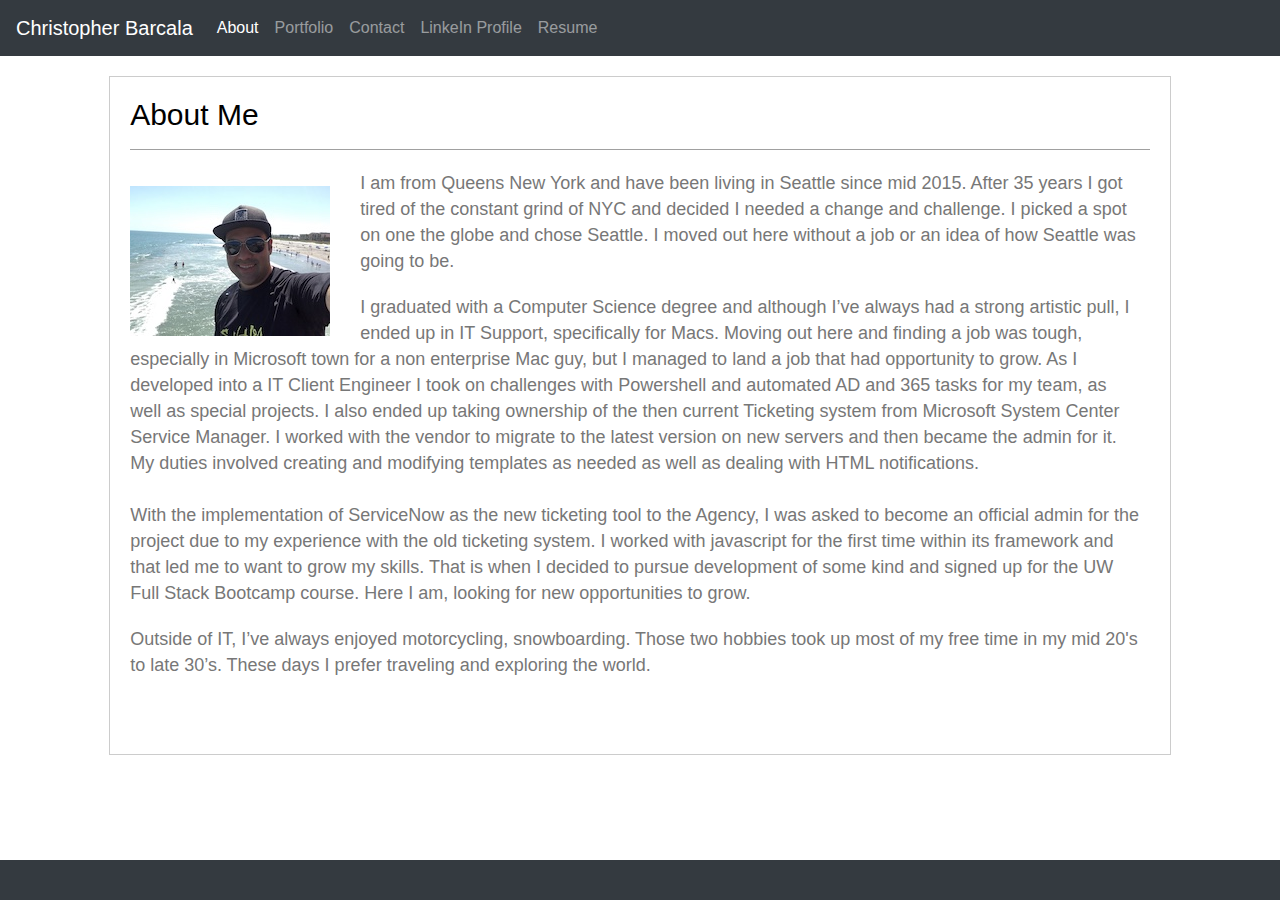
<file: index.html>
<!DOCTYPE html>
<html lang="en">

<head>
    <meta charset="UTF-8">
    <meta name="viewport" content="width=device-width, initial-scale=1.0">
    <meta http-equiv="X-UA-Compatible" content="ie=edge">
    <title>Chris Barcala Portfolio with Bootstrap</title>
    <link rel="stylesheet" href="https://stackpath.bootstrapcdn.com/bootstrap/4.3.1/css/bootstrap.min.css"
        integrity="sha384-ggOyR0iXCbMQv3Xipma34MD+dH/1fQ784/j6cY/iJTQUOhcWr7x9JvoRxT2MZw1T" crossorigin="anonymous">
    <script src="https://code.jquery.com/jquery-3.3.1.slim.min.js"
        integrity="sha384-q8i/X+965DzO0rT7abK41JStQIAqVgRVzpbzo5smXKp4YfRvH+8abtTE1Pi6jizo"
        crossorigin="anonymous"></script>
    <script src="https://cdnjs.cloudflare.com/ajax/libs/popper.js/1.14.7/umd/popper.min.js"
        integrity="sha384-UO2eT0CpHqdSJQ6hJty5KVphtPhzWj9WO1clHTMGa3JDZwrnQq4sF86dIHNDz0W1"
        crossorigin="anonymous"></script>
    <script src="https://stackpath.bootstrapcdn.com/bootstrap/4.3.1/js/bootstrap.min.js"
        integrity="sha384-JjSmVgyd0p3pXB1rRibZUAYoIIy6OrQ6VrjIEaFf/nJGzIxFDsf4x0xIM+B07jRM"
        crossorigin="anonymous"></script>
    <link rel="stylesheet" href="assets/css/style.css">
</head>

<header>
    <nav class="navbar navbar-expand-lg navbar-dark bg-dark">
        <a class="navbar-brand" href="#">Christopher Barcala</a>
        <button class="navbar-toggler" type="button" data-toggle="collapse" data-target="#navbarNavAltMarkup"
            aria-controls="navbarNavAltMarkup" aria-expanded="false" aria-label="Toggle navigation">
            <span class="navbar-toggler-icon"></span>
        </button>
        <div class="collapse navbar-collapse" id="navbarNavAltMarkup">
            <div class="navbar-nav">
                <a class="nav-item nav-link active" href="index.html">About <span class="sr-only">(current)</span></a>
                <a class="nav-item nav-link" href="portfolio.html">Portfolio</a>
                <a class="nav-item nav-link" href="contact.html">Contact</a>
                <a class="nav-item nav-link" href="https://www.linkedin.com/in/christopher-barcala-780225103/"
                    target="_blank">LinkeIn
                    Profile</a>
                <a class="nav-item nav-link" href="./assets/ChrisBarcalaCV.pdf">Resume</a>
            </div>
        </div>
    </nav>

</header>

<body>

    <div class="row">
        <div class="col-md-1"></div>
        <div class="col-md-10">
            <div class="wrapper">
                <div class="row1">

                    <h1 class="h1">About Me</h1>
                    <hr color="#b3b3b3">

                </div>
                <section id="floatimage">
                    <img src="assets/images/picholder.JPG">
                </section>
                <p class="p">I am from Queens New York and have been living in Seattle since mid 2015. After 35 years I got tired of the constant grind of NYC and decided I needed a change and challenge. I picked a spot on one the globe and chose Seattle. I moved out here without a job or an idea of how Seattle was going to be. </p>
                <p class="p">I graduated with a Computer Science degree and although I’ve always had a strong
                    artistic pull, I ended up in IT Support, specifically for Macs. Moving out here and finding
                    a job was tough, especially in Microsoft town for a non enterprise Mac guy, but I managed to land a job that had opportunity to grow. As I developed into a IT Client Engineer I took
                    on challenges with Powershell and automated AD and 365 tasks for my team, as well as special
                    projects. I also ended up taking ownership of the then current Ticketing system from Microsoft System Center Service Manager. I worked with the vendor to migrate to the latest version on new servers and then became the admin for it. My duties involved creating and modifying templates as needed as well as dealing with HTML notifications.
                    <br><br>
                    With the implementation of ServiceNow as the new ticketing tool to the Agency, I was asked to become an official admin for
                    the
                    project due to my experience with the old ticketing system. I worked with javascript for the first time within its framework and that led me to want to
                    grow my skills. That
                    is when
                    I decided to pursue development of some kind and signed up for the UW Full Stack Bootcamp
                    course. Here I am, looking for new opportunities to grow.
                </p>
                <p class="p">Outside of IT, I’ve always enjoyed motorcycling, snowboarding. Those
                    two hobbies took up most of my free time in my mid 20's to late 30’s. These days I prefer traveling
                    and
                    exploring the world.</p>
            </div>
        </div>
        <div class="col-md-1"></div>
    </div>

    <div class="footer">
    </div>

</body>


</html>
</file>
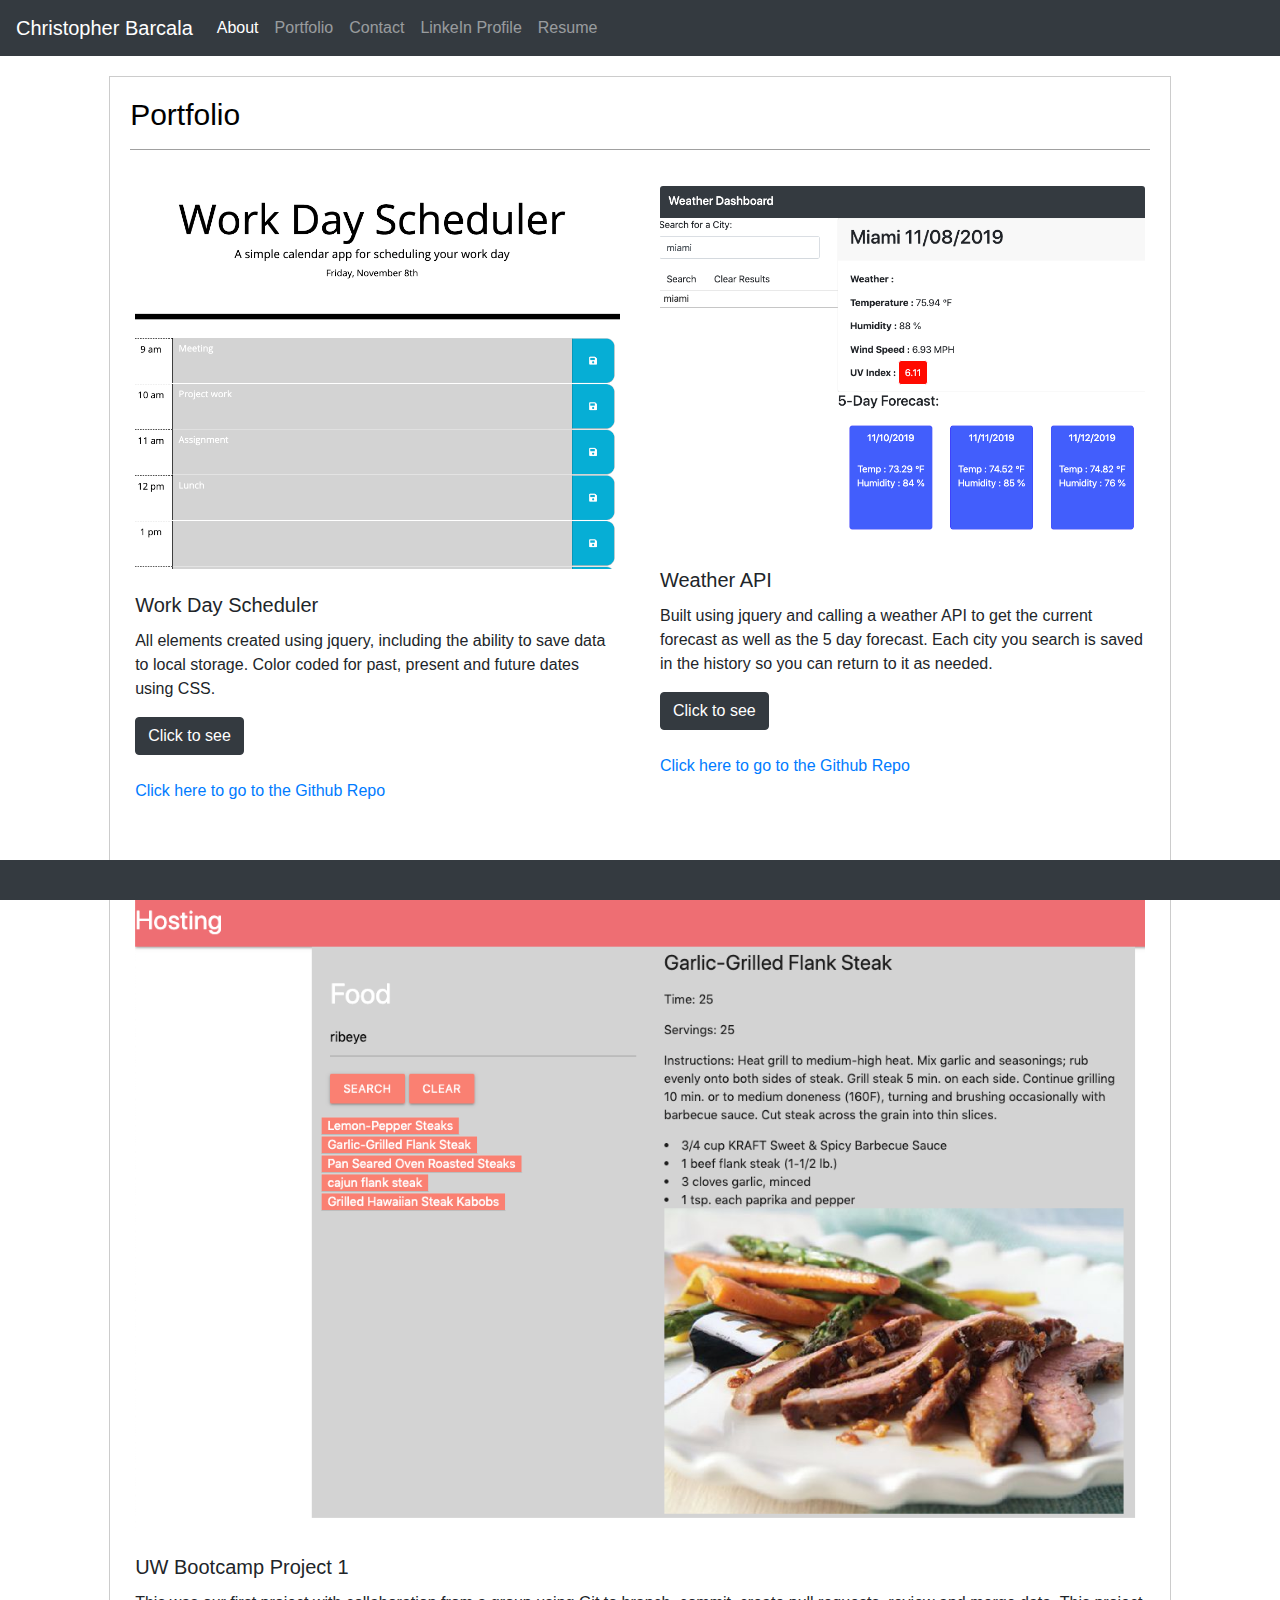
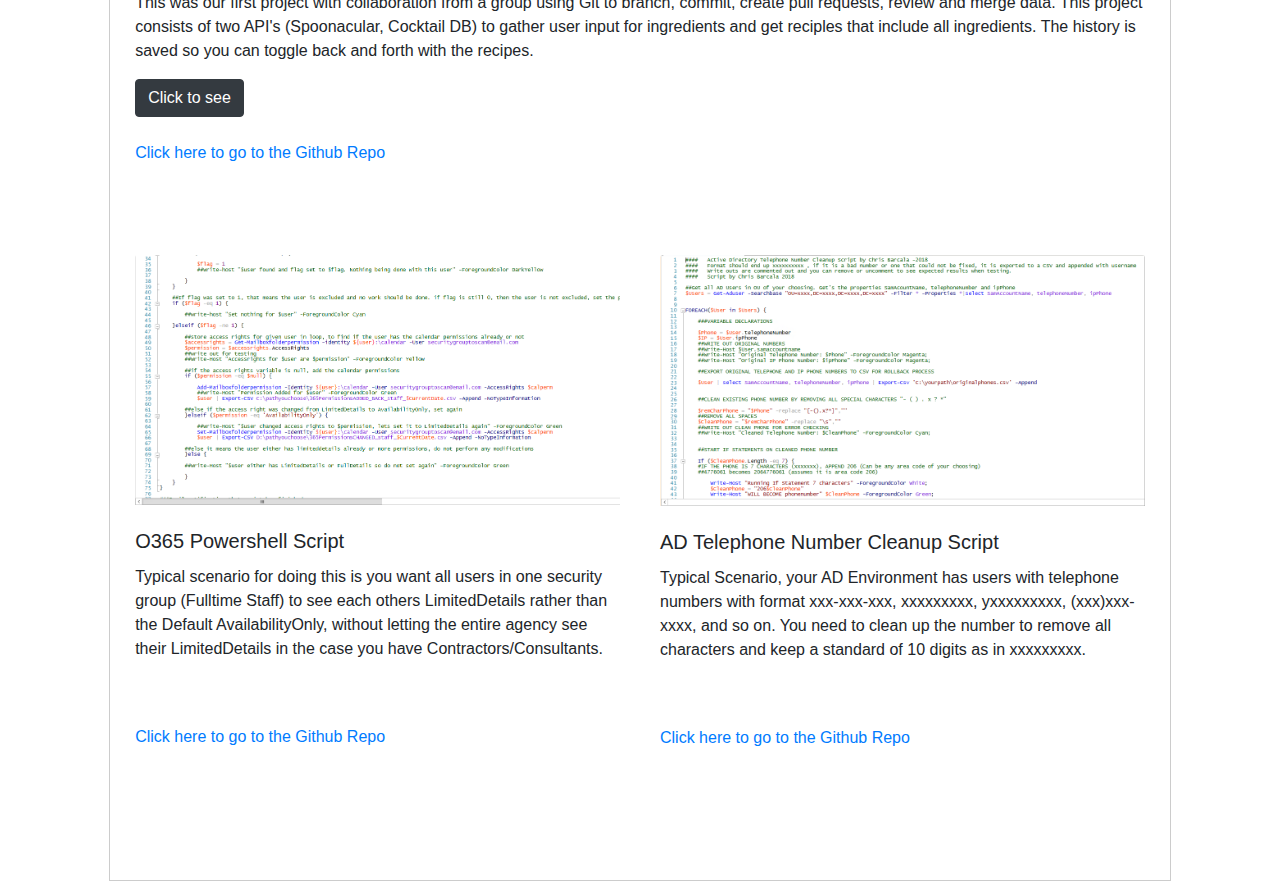
<file: portfolio.html>
<!DOCTYPE html>
<html lang="en-us">

<head>
    <meta charset="UTF-8">
    <meta name="viewport" content="width=device-width, initial-scale=1.0">
    <meta http-equiv="X-UA-Compatible" content="ie=edge">
    <title>Chris Barcala Portfolio with Bootstrap</title>
    <link rel="stylesheet" href="https://stackpath.bootstrapcdn.com/bootstrap/4.3.1/css/bootstrap.min.css"
        integrity="sha384-ggOyR0iXCbMQv3Xipma34MD+dH/1fQ784/j6cY/iJTQUOhcWr7x9JvoRxT2MZw1T" crossorigin="anonymous">
    <script src="https://code.jquery.com/jquery-3.3.1.slim.min.js"
        integrity="sha384-q8i/X+965DzO0rT7abK41JStQIAqVgRVzpbzo5smXKp4YfRvH+8abtTE1Pi6jizo"
        crossorigin="anonymous"></script>
    <script src="https://cdnjs.cloudflare.com/ajax/libs/popper.js/1.14.7/umd/popper.min.js"
        integrity="sha384-UO2eT0CpHqdSJQ6hJty5KVphtPhzWj9WO1clHTMGa3JDZwrnQq4sF86dIHNDz0W1"
        crossorigin="anonymous"></script>
    <script src="https://stackpath.bootstrapcdn.com/bootstrap/4.3.1/js/bootstrap.min.js"
        integrity="sha384-JjSmVgyd0p3pXB1rRibZUAYoIIy6OrQ6VrjIEaFf/nJGzIxFDsf4x0xIM+B07jRM"
        crossorigin="anonymous"></script>
    <link rel="stylesheet" href="assets/css/style.css">
</head>

<header>
    <nav class="navbar navbar-expand-lg navbar-dark bg-dark">
        <a class="navbar-brand" href="#">Christopher Barcala</a>
        <button class="navbar-toggler" type="button" data-toggle="collapse" data-target="#navbarNavAltMarkup"
            aria-controls="navbarNavAltMarkup" aria-expanded="false" aria-label="Toggle navigation">
            <span class="navbar-toggler-icon"></span>
        </button>
        <div class="collapse navbar-collapse" id="navbarNavAltMarkup">
            <div class="navbar-nav">
                <a class="nav-item nav-link active" href="index.html">About <span class="sr-only">(current)</span></a>
                <a class="nav-item nav-link" href="portfolio.html">Portfolio</a>
                <a class="nav-item nav-link" href="contact.html">Contact</a>
                <a class="nav-item nav-link" href="https://www.linkedin.com/in/christopher-barcala-780225103/"
                    target="_blank">LinkeIn
                    Profile</a>
                <a class="nav-item nav-link" href="./assets/ChrisBarcalaCV.pdf">Resume</a>
            </div>
        </div>
    </nav>
</header>

<body>

    <div class="row">
        <div class="col-md-1"></div>
        <div class="col-md-10">
            <div class="wrapper">
                <h1 class="h1">Portfolio</h1>
                <hr color="#b3b3b3">
                <div class="row">
                    <div class="col-sm-6">
                        <div class="card-deck">
                            <div class="card-body">

                                <img src="assets/images/workday.png" class="card-img-top" width=auto height=auto>
                                <br><br>
                                <h5 class="card-title">Work Day Scheduler</h5>
                                <p class="card-text">All elements created using jquery, including the ability to save
                                    data to local storage. Color coded for past, present and future dates using CSS.</p>
                                <a href="https://cbarcala23.github.io/homework5/" target="_blank"
                                    class="btn btn-dark">Click to see</a>
                                <br><br>
                                <a href="https://github.com/cbarcala23/homework5" target="_blank"
                                    class="card-link">Click here to go to the Github Repo</a>
                            </div>
                        </div>
                    </div>
                    <div class="col-sm-6">
                        <div class="card-deck">
                            <div class="card-body">

                                <img src="assets/images/weatherapi.png" class="card-img-top" width=auto height=auto>
                                <br><br>
                                <h5 class="card-title">Weather API</h5>
                                <p class="card-text">Built using jquery and calling a weather API to get the current
                                    forecast as well as the 5 day forecast. Each city you search is saved in the history
                                    so you can return to it as needed.</p>
                                <a href="https://cbarcala23.github.io/homework6/" target="_blank"
                                    class="btn btn-dark">Click to see</a>
                                <br><br>
                                <a href="https://github.com/cbarcala23/homework6" target="_blank"
                                    class="card-link">Click here to go to the Github Repo</a>
                            </div>
                        </div>
                    </div>
                </div>
                <div class="row">
                    <div class="col-sm-12">
                        <div class="card-deck">
                            <div class="card-body">

                                <img src="assets/images/hostingapp.png" class="card-img-top" width=auto height=auto>
                                <br><br>
                                <h5 class="card-title">UW Bootcamp Project 1</h5>
                                <p class="card-text">This was our first project with collaboration from a group using
                                    Git to branch, commit, create pull requests, review and merge data. This project
                                    consists of two API's (Spoonacular, Cocktail DB) to gather user input for
                                    ingredients and get reciples that include all ingredients. The history is saved so
                                    you can toggle back and forth with the recipes. </p>
                                <a href="https://atdiep.github.io/Hosting-App/" target="_blank"
                                    class="btn btn-dark">Click to see</a>
                                <br><br>
                                <a href="https://github.com/atdiep/Hosting-App" target="_blank" class="card-link">Click
                                    here to go to the Github Repo</a>
                            </div>
                        </div>
                    </div>
                </div>
                <div class="row">
                    <div class="col-sm-6">
                        <div class="card-deck">
                            <div class="card-body">
                                <img src="assets/images/365script.png" class="card-img-top" width=auto height=auto>
                                <br><br>
                                <h5 class="card-title">O365 Powershell Script</h5>
                                <p class="card-text">Typical scenario for doing this is you want all users in one
                                    security group (Fulltime Staff) to see each others LimitedDetails rather than the
                                    Default AvailabilityOnly, without letting the entire agency see their LimitedDetails
                                    in the case you have Contractors/Consultants.</p>
                                <br><br>
                                <a href="https://github.com/cbarcala23/AD-Powershell---Telephone-Numbers-Format-Cleanup"
                                    target="_blank" class="card-link">Click here to go to the Github Repo</a>
                            </div>
                        </div>
                    </div>
                    <div class="col-sm-6">
                        <div class="card-deck">
                            <div class="card-body">

                                <img src="assets/images/ADscript.png" class="card-img-top" width=auto height=auto>
                                <br><br>
                                <h5 class="card-title">AD Telephone Number Cleanup Script</h5>
                                <p class="card-text">Typical Scenario, your AD Environment has users with telephone
                                    numbers with format xxx-xxx-xxx, xxxxxxxxx, yxxxxxxxxx, (xxx)xxx-xxxx, and so on.
                                    You need to clean up the number to remove all characters and keep a standard of 10
                                    digits as in xxxxxxxxx. </p>
                                <br><br>
                                <a href="https://github.com/cbarcala23/O365-Powershell---Set-Calendar-Permissions-via-AD-Security-Group"
                                    target="_blank" class="card-link">Click here to go to the Github Repo</a>
                            </div>
                        </div>
                    </div>
                </div>
            </div>
        </div>

</body>


<div class="col-md-1"></div>
</div>



<div class="footer">
</div>





</html>
</file>
<file: assets/css/style.css>
html, body {
    height: 100%;
    width: 100%;
}

body {
    margin: 0%;
}
/*NAV SECTION*/

.nav {
    font-family: 'Georgia', Times, 'Times New Roman', serif;
    height: 50px;
    margin: auto;
    color: #777777;
    list-style: none;
    padding: 0px 20px 20px 0px;
    font-size: 18px;
}

.nav > li {
    display: inline-block;
    padding: 10px 0px 0px 25px;
}

.nav > li a {
    text-decoration: none;
    color: #777777;
}

.nav > li a:hover {
    color: #4b4b4b;
}

.logo {
    font-family: 'Georgia', Times, 'Times New Roman', serif;
    height: 80px;
    width: 100%;
    font-size: 30px;
    background: #4aaaa5;
    padding-left: 20px;
    padding-right: 20px;
    color: #ffffff;
    font-weight: bold;
}

#headercontent {
    background-color: #ffffff;
    border-style: solid;
    border-color: #cccccc;
    border-width: 0 0 1px 0;
    height: 80px;
}

#floatimage {
    float: left;
    margin-right: 30px;
    margin-bottom: 10px;
    margin-top: 20px;
}

.h1 {
    font-family: "Helvetica Neue", Helvetica, Arial, sans-serif;
    color: black;
    font-size: 30px;
}
/*CONTENT AREA*/

.card-deck {
    margin-bottom: 50px;
}


.wrapper {
    height: 100%;
    background: #ffffff;
    margin: auto;
    border-style: solid;
    border-width: .5px;
    border-color: #cccccc;
    margin-top: 20px;
    margin-bottom: 20px;
    padding: 20px;
    overflow: auto;
}

.p {
    font-family: "Helvetica Neue", Helvetica, Arial, sans-serif;
    color: #777777;
    line-height: 26px;
    margin-top: 20px;
    margin-right: 10px;
    font-size: 18px;
}

.footer {
    position: fixed;
    background: #343a40;
    text-align: center;
    color: #ffffff;
    padding-top: 40px;
    left: 0;
    bottom: 0;
    width: 100%;
}
/*FORMS*/
input[type=text] {
    width: 100%;
    padding: 12px 20px;
    margin: 8px 0;
    box-sizing: border-box;
    color: #777777;
}

input[type=submit] {
    background-color: #343a40;
    color: white;
    padding: 8px 20px;
    border: none;
    cursor: pointer;
    float: left;
}

#messagebox {
    height: 200px;
}

/*PORTFOLIO IMAGES*/
.gallerybox {
    width: 600px;
    margin-top: 30px;
}

.galleryimg {
    position: relative;
    display: inline-block;
    margin-right: 30px;
    margin-bottom: 30px;
}

.gallerybanner {
    position: absolute;
    z-index: 999;
    margin: auto;
    background-color: #4aaaa5;
    color: #ffffff;
    text-align: center;
    top: 70%;
    padding-top: 8px;
    padding-bottom: 8px;
    width: 100%;
}
/*-----------------------------------------------------------*/
/*-----------------MEDIA QUERIES INDEX PAGE------------------*/
/*-----------------------------------------------------------*/

@media screen and (max-width: 640px) {
    #headercontent {
        height: 160px;
    }
    .logo {
        text-align: center;
        padding-top: 20px;
    }
    .nav {
        justify-content: center;
        font-size: 15px;
        padding-top: 20px;
    }
    #floatimage {
        float: none;
    }
    .wrapper {
        margin: 20px;
        height: auto;
    }
    .gallerybox {
        margin-left: 30px;
    }
    .gallerybanner {
        height: 80px;
        padding-top: 28px;
        font-size: 18px;
    }
    .card-body {
        height: auto;
    }
}

@media screen and (min-width: 641px) and (max-width: 768px) {
    .logo {
        padding-top: 20px;
        height: 80px;
        font-size: 25px;
    }
    .nav {
        justify-content: right;
        background-color: #ffffff;
        border-style: solid;
        border-color: #cccccc;
        border-width: 0 0 1px 0;
        height: 80px;
        font-size: 15px;
        padding: 20px 0px 0px 0px;
    }
    #floatimage {
        margin-top: 10px;
    }
    .wrapper {
        width: auto;
        height: auto;
    }
    .gallerybox {
        margin-left: 50px;
    }
    .gallerybanner {
        height: 80px;
        padding-top: 28px;
        font-size: 18px;
    }
    .galleryimg {
        width: auto;
        height: 100%;
    }
    .card-body {
        height: auto;
    }

}

@media screen and (min-width: 769px) and (max-width: 980px) {
    .logo {
        padding-top: 20px;
        font-size: 25px;
    }
    .nav {
        justify-content: flex-end;
        padding-top: 20px;
        font-size: 15px;
    }
    .wrapper {
        height: auto;
        width: auto;
        margin: 20px 0px 20px 0px;
    }
    #floatimage {
        margin-top: 10px;
    }
 
    .gallerybanner {
        height: 80px;
        padding-top: 28px;
        font-size: 18px;
    }
    .galleryimg {
        width: auto;
        height: 100%;
    }
    .card-body {
        height: 500px;
    }
}
</file>
